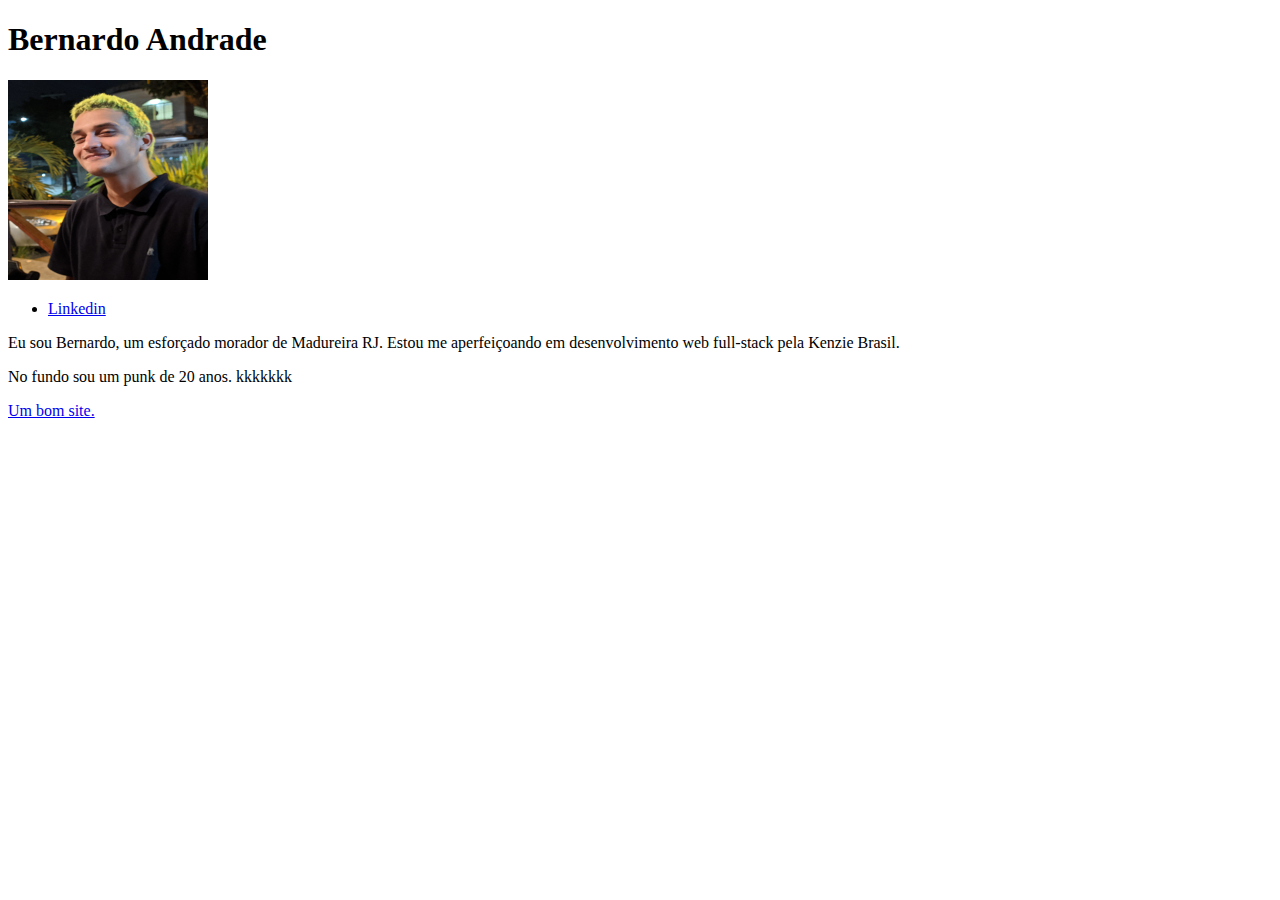
<file: perfil/index.html>
<!DOCTYPE html>
<html lang="pt-BR">

<head>
<meta charset="utf-8">
<meta http-equiv="X-UA-Compatible" content="IE=edge">
<meta name="viewport" content="width=device-width, initial-scale=1.0">
<title>Perfil Bernardo Andrade</title>
</head>
    
<body>
        <header>

          <h1>Bernardo Andrade</h1>
        </header>
        
        <aside>
          
          <section>
            <div>
              <img src="foto.jpeg" alt="Foto do Bernardo" width="200" height="200">
            </div>
          </section>

          <section>
            <ul>
              <li>  <a href="https://www.linkedin.com/in/bernardo-r-andrade/"  target="_blank"> Linkedin  </a></li>
            </ul>
          </section>
        </aside>
        
        <main>
          <section>
            <p>
              Eu sou Bernardo, um esforçado morador de Madureira RJ. Estou me aperfeiçoando em desenvolvimento web full-stack pela Kenzie Brasil.
            <p>
              No fundo sou um punk de 20 anos. kkkkkkk
            </p>
          <section>
        </main>
        
        <footer>
             <p>
                <a href="https://www.anarquista.net/biblioteca-virtual-anarquista/" target="_blank"> Um bom site.</a>
             </p>    

        </footer>
  </body>

</html>
</file>
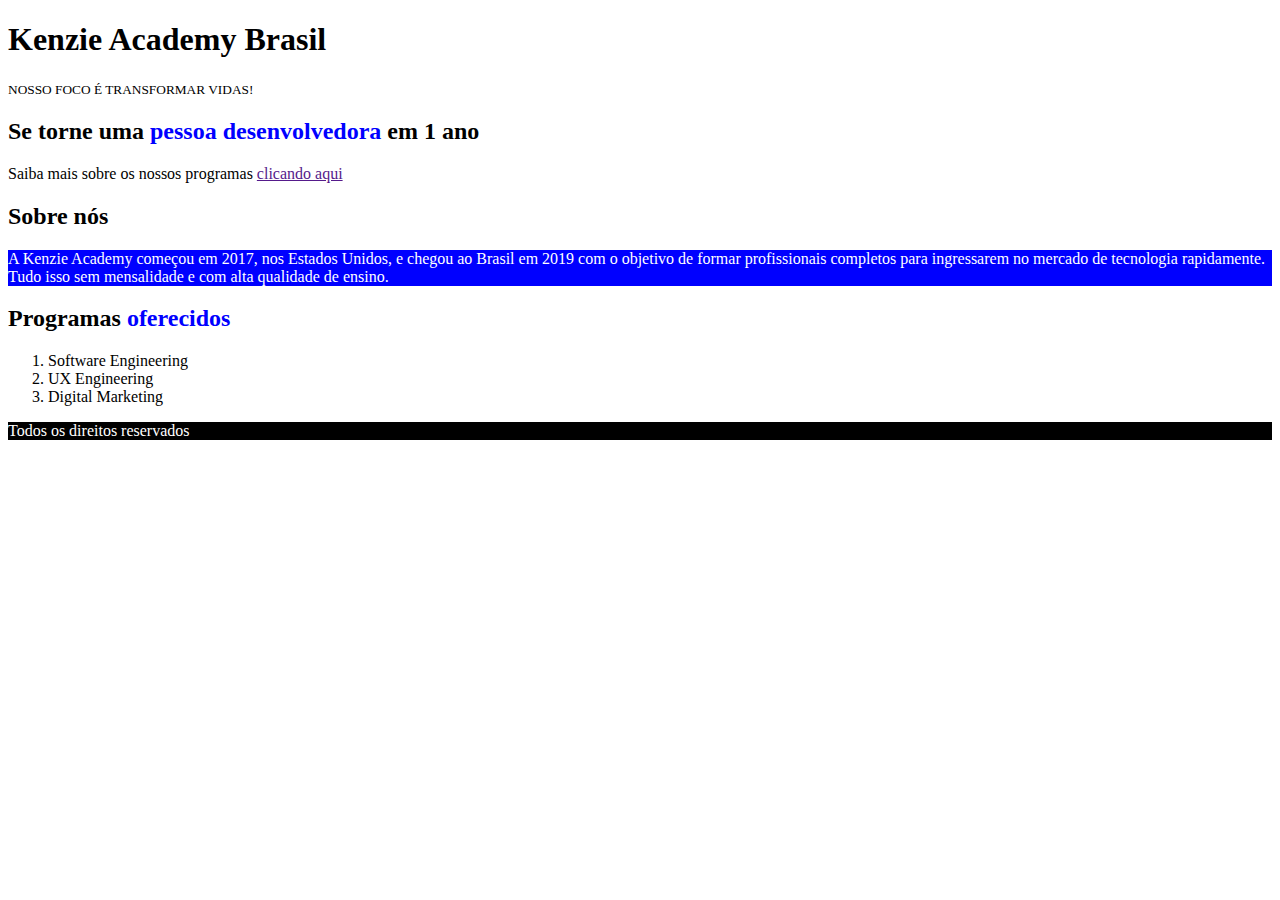
<file: s2 09/index.html>
<!DOCTYPE html>
<html lang="en">
  <head>
    <meta charset="UTF-8" />
    <meta http-equiv="X-UA-Compatible" content="IE=edge" />
    <meta name="viewport" content="width=device-width, initial-scale=1.0" />
    <title>CSS Seletores</title>
    <link rel="stylesheet" href="style.css">
  </head>
  <body>
    <header>
        <h1 class="title-main">Kenzie Academy Brasil</h1>
    </header>
    
    <small>NOSSO FOCO É TRANSFORMAR VIDAS!</small>
    <h2>Se torne uma <span>pessoa desenvolvedora</span> em 1 ano</h2>
    <p>Saiba mais sobre os nossos programas <a href="">clicando aqui</a></p>

    <h2>Sobre nós</h2>
    <p id="p_1">
      A Kenzie Academy começou em 2017, nos Estados Unidos, e chegou ao Brasil
      em 2019 com o objetivo de formar profissionais completos para ingressarem
      no mercado de tecnologia rapidamente.
      <br />
      Tudo isso sem mensalidade e com alta qualidade de ensino.
    </p>
    <h2>Programas <span>oferecidos</span></h2>
    <ol>
        <li>Software Engineering</li>
        <li>UX Engineering</li>
        <li>Digital Marketing</li>
    </ol>
    <footer>
        <p>Todos os direitos reservados</p>
    </footer>
  </body>
</html>
</file>
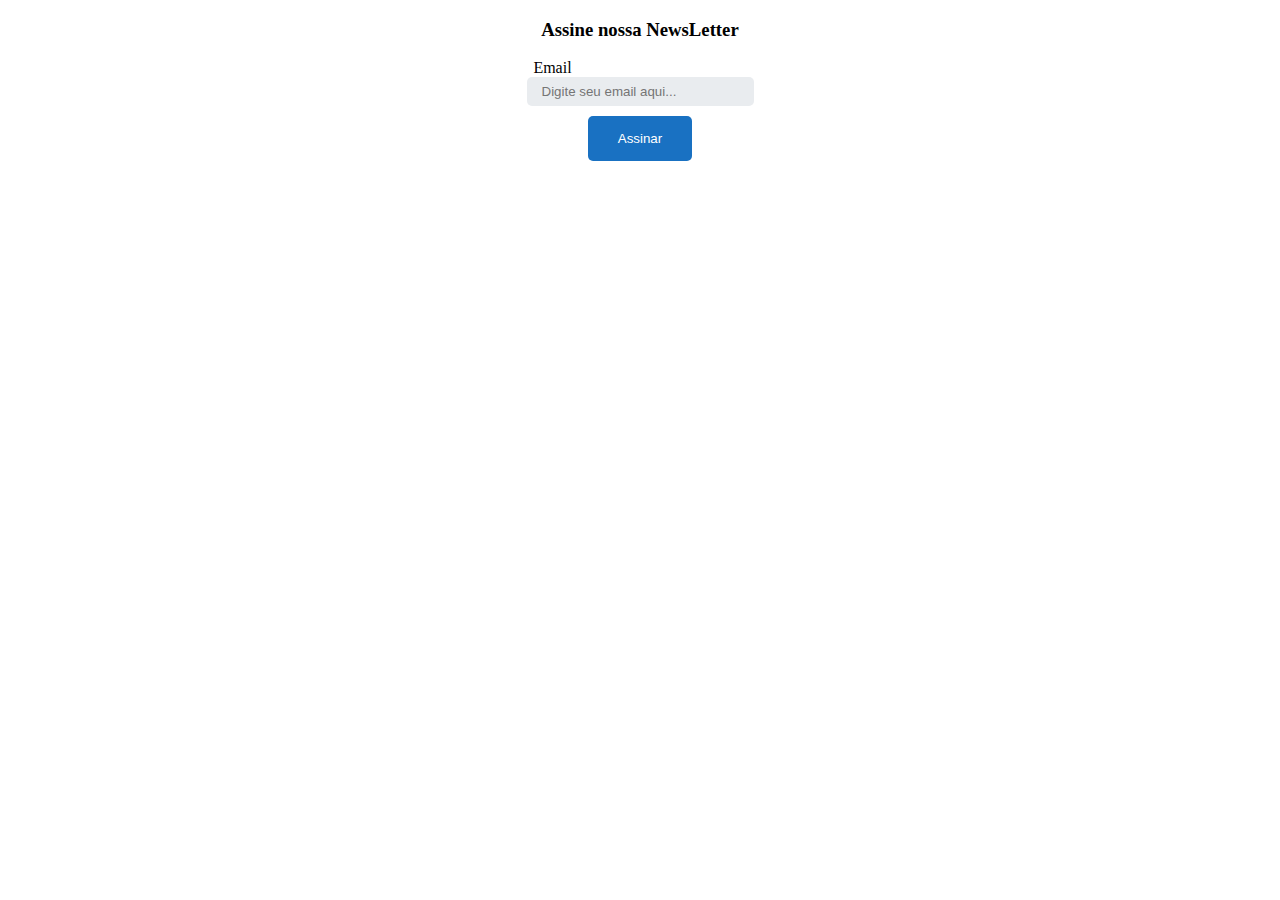
<file: s2 15/index.html>
<!DOCTYPE html>
<html lang="pt-br">
<head>
    <meta charset="UTF-8">
    <meta http-equiv="X-UA-Compatible" content="IE=edge">
    <meta name="viewport" content="width=device-width, initial-scale=1.0">
    <title>Atividade PseudoClasse</title>
    <link rel="stylesheet" href="style.css">
</head>
<body>
    <main>
        <h3>Assine nossa NewsLetter</h3>

        <label for="email">Email</label>
        <form action="">
            <input type="email" placeholder="Digite seu email aqui..." name="email" id="email" required>
            <div>
                <button type="submit">Assinar</button>
            </div>
        </form>
        
    </main>
</body>
</html>
</file>
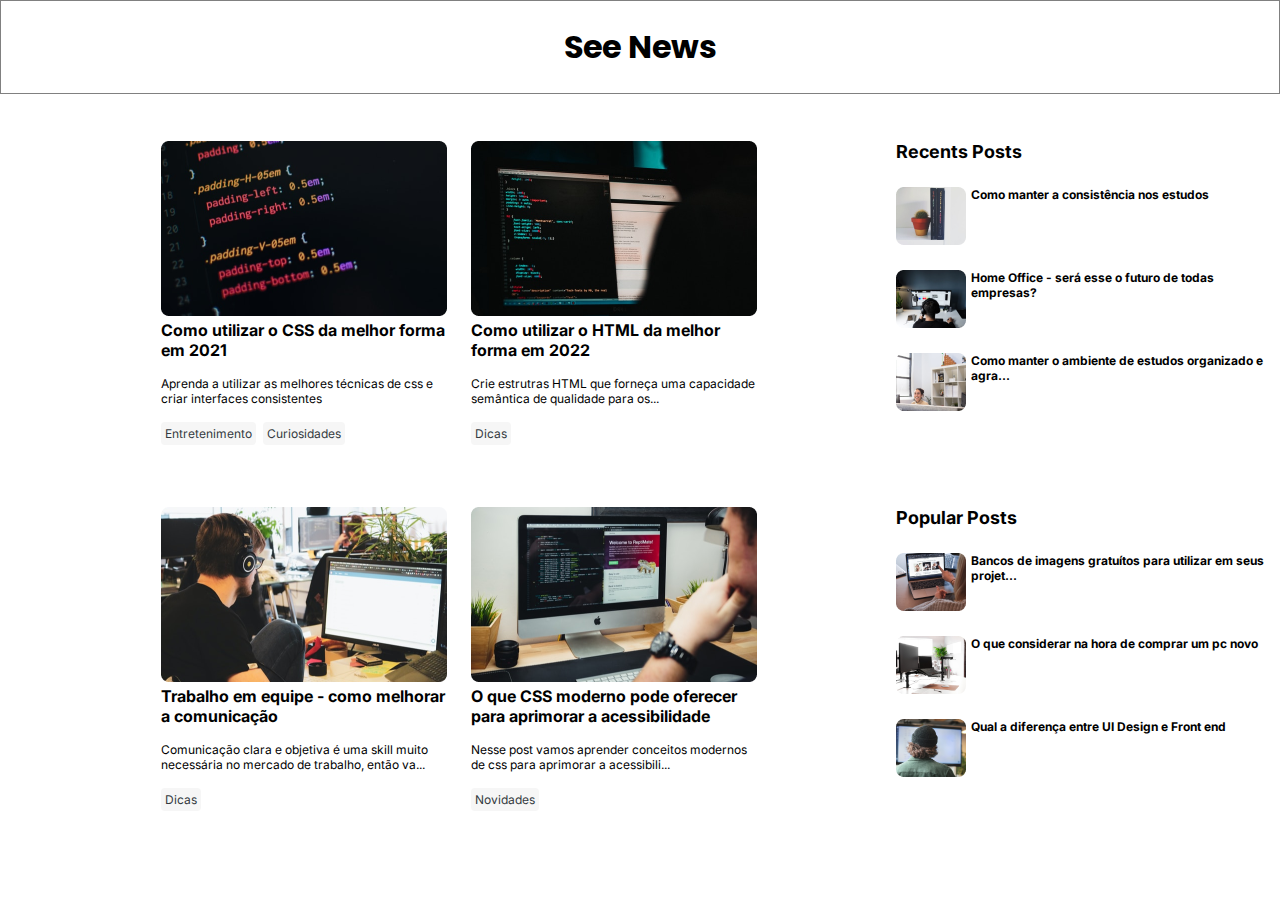
<file: s2 23/index.html>
<!DOCTYPE html>
<html lang="en">
<head>
    <meta charset="UTF-8">
    <meta http-equiv="X-UA-Compatible" content="IE=edge">
    <meta name="viewport" content="width=device-width, initial-scale=1.0">
    <title>Atividade S2 23</title>
    <link rel="stylesheet" href="style.css">
</head>
<body>
    <nav class="menu">
        <h1>See News</h1>
    </nav>

    <main class="main-container">
        
        <section class="article-container">
            <article>
                <header>
                    <img src="img/card-post-1.png" alt="">
                </header>
                <main>
                    <h2>Como utilizar o CSS da melhor forma em 2021</h2>
                    <p>Aprenda a utilizar as melhores técnicas de css e criar interfaces consistentes</p>
                </main>
                <footer>
                    <ul>
                        <li>Entretenimento</li>
                        <li>Curiosidades</li>
                    </ul>
                </footer>
            </article>
            
            <article>
                <header>
                    <img src="img/card-post-2.png" alt="">
                </header>
                <main>
                    <h2>Como utilizar o HTML da melhor forma em 2022</h2>
                    <p>Crie estrutras HTML que forneça uma capacidade semântica de qualidade para os...</p>
                </main>
                <footer>
                    <ul>
                        <li>Dicas</li>
                    </ul>
                </footer>
            </article>
            
            <article>
                <header>
                    <img src="img/card-post-3.png" alt="">
                </header>
                <main>
                    <h2>Trabalho em equipe - como melhorar a comunicação</h2>
                    <p>Comunicação clara e objetiva é uma skill muito necessária no mercado de trabalho, então va...</p>
                </main>
                <footer>
                    <ul>
                        <li>Dicas</li>
                    </ul>
                </footer>
            </article>
    
            <article>
                <header>
                    <img src="img/card-post-4.png" alt="">
                </header>
                <main>
                    <h2>O que CSS moderno pode oferecer para aprimorar a acessibilidade</h2>
                    <p>Nesse post vamos aprender conceitos modernos de css para aprimorar a acessibili...</p>
                </main>
                <footer>
                    <ul>
                        <li>Novidades</li>
                    </ul>
                </footer>
            </article>
    
        </section>
        
        <aside class="aside-container">
            <section>
                <h1>Recents Posts</h1> 
                    <div>
                        <img src="img/aside-post-1-1.png" alt="">
                        <h2>Como manter a consistência nos estudos</h2>
                    </div>
                    <div>
                        <img src="img/aside-post-1-2.png" alt="">
                        <h2>Home Office - será esse o futuro de todas empresas?</h2>
                    </div>
                    <div>
                        <img src="img/aside-post-1-3.png" alt="">
                        <h2>Como manter o ambiente de estudos organizado e agra...</h2>
                    </div>
            </section>
    
            <section>
                <h1>Popular Posts</h1> 
                    <div>
                        <img src="img/aside-post-2-1.png" alt="">
                        <h2>Bancos de imagens gratuítos para utilizar em seus projet... </h2>
                    </div>
                    <div>
                        <img src="img/aside-post-2-2.png" alt="">
                        <h2>O que considerar na hora de comprar um pc novo</h2>
                    </div>
                    <div>
                        <img src="img/aside-post-2-3.png" alt="">
                        <h2>Qual a diferença entre UI Design e Front end</h2>
                    </div>
            </section>
        </aside>
    </main>

    
</body>
</html>
</file>
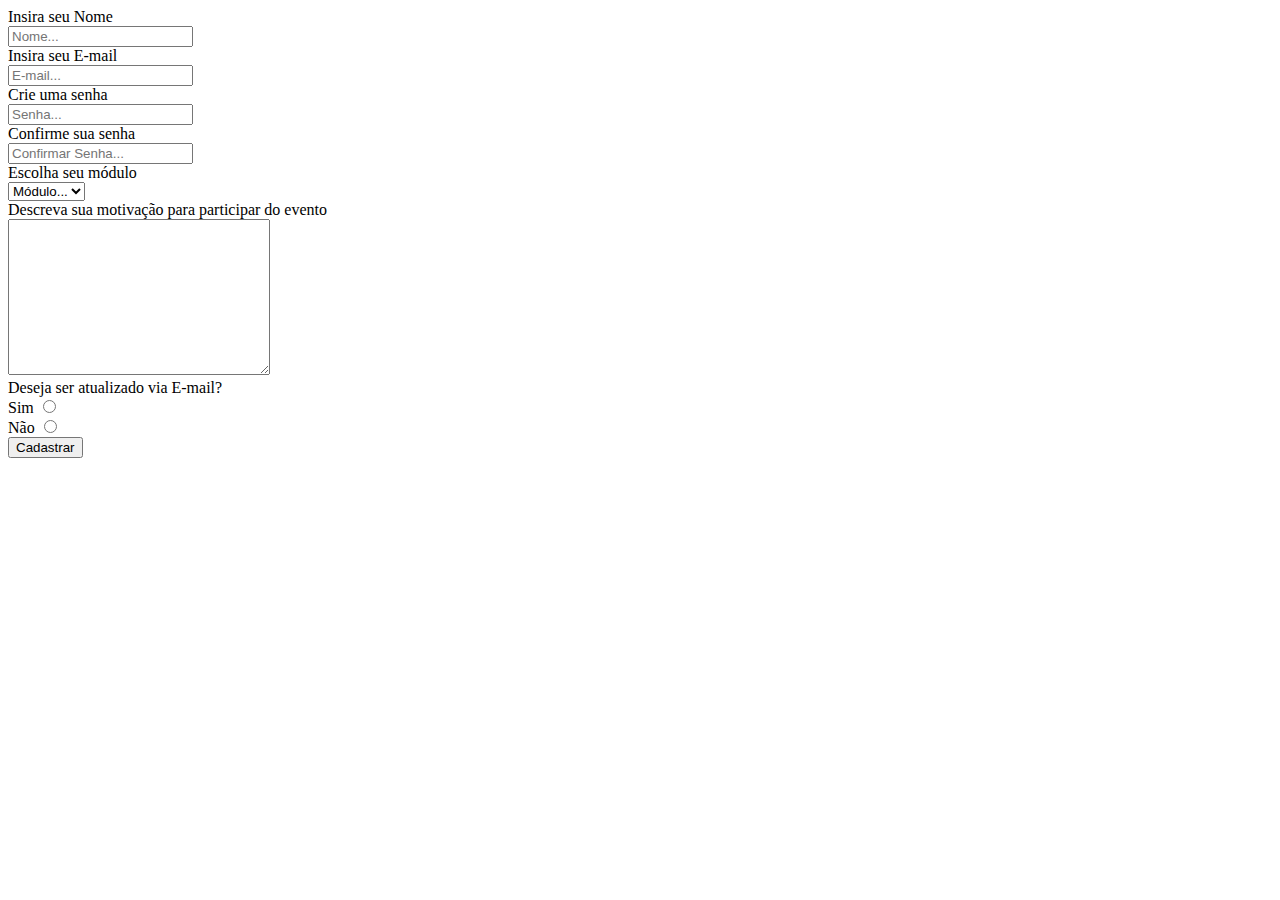
<file: form.html>
<!DOCTYPE html>
<html lang="pt-BR">
    <head>
<meta charset="utf-8">
<title>Atividade Formulário</title>

    </head>

<body>
    <form action="">
        <label for="nome">Insira seu Nome</label>
        <div>
            <input type="text" placeholder="Nome..." id="nome" name="nome" required>
        </div>
        
        <label for="email">Insira seu E-mail</label>
        <div>
            <input type="text" placeholder="E-mail..." id="email" name="email" required>
        </div>
        
        <label for="senha">Crie uma senha</label>
        <div>
            <input type="password" placeholder="Senha..." id="senha" name="senha" required>
        </div>
        
        <label for="senhaC">Confirme sua senha</label>
        <div>
            <input type="password" placeholder="Confirmar Senha..." id="senhaC" name="senhaC" required>
        </div>
        

        <label for="modulo">Escolha seu módulo</label>
        <div>
            <select id="modulo" required>
                <option value="">Módulo...</option>
                <option value="m1">M1</option>
                <option value="m2">M2</option>
                <option value="m3">M3</option>
                <option value="m4">M4</option>
                <option value="m5">M5</option>
                <option value="m6">M6</option>
                <option value="m7">M7</option>
                <option value="m8">M8</option>
            </select>
        </div>
        
        <label for="motivo">Descreva sua motivação para participar do evento</label>
        <div>
            <textarea 
                placeholder="Digite aqui..." 
                cols="30" 
                rows="10"
                id="motivo"
                name="motivo"
                required>
            </textarea>
        </div>
        
        <label for="">Deseja ser atualizado via E-mail?</label>
        <div>
            <label for="sim">Sim</label>
            <input type="radio" name="att" value="sim" id="sim" required>
        </div>

        <div>
            <label for="nao">Não</label>
            <input type="radio" name="att" value="nao" id="nao" required>
        </div>

        <div>
            <button type="submit">Cadastrar</button>
        </div>
    </form>
</body>
</file>
<file: s2 09/style.css>
header{

}

span {
    color: blue;
}

#p_1 {
    background-color: blue;
    color: white;
}

footer{
    background-color: black;
    color: white;
}
</file>
<file: s2 15/style.css>
main{
    text-align: center;
   
}

label{
    margin-right: 175px;
}

input{
background-color: #E9ECEF;
border: none;
padding: 7px;
padding-right: 35px;
padding-left: 15px;
border-radius: 5px;

}
input:hover{
    background-color: #DEE2E6;
}
input:focus{
    background-color: white;
    border: 3px solid black;
   
}

button{
    margin: 10px;
    background-color: #1971C2;
    border: none;
    padding: 15px;
    padding-left: 30px;
    padding-right: 30px;
    color: white;
    border-radius: 5px;
}
button:hover{
    background-color: #1864AB;
}
button:focus{
    border: 3px solid black;
}
</file>
<file: s2 23/style.css>
@import url('https://fonts.googleapis.com/css2?family=Inter:wght@300;400;600&family=Poppins:wght@300;400;500;600&display=swap');


* {
    margin: 0;
    padding: 0;
    box-sizing: border-box;
}

.menu {
    padding: 22px;
    margin: 0 auto;
    border: 1px solid grey;
    font-family: 'Poppins', sans-serif;
    
    
}

.menu h1 {
    display: flex;
    justify-content: center;
}

.main-container {
    margin: 0 auto;
    display: flex;
    flex-direction: row;
}

.article-container {
    max-width: 60%; 
    margin-left: 161px;
    margin-top: 47px;
    display: flex;
    flex-wrap: wrap;
    gap: 23px;
    font-family: 'Inter', sans-serif;
}

.article-container article {
    width: 287px;
    height: 343px;
}

.article-container article h2 {
    font-size: 16px;
}

.article-container article main p {
    margin-top: 16px;
    font-size: 12px;
}

.article-container article footer {
    margin-top: 16px;
}

.article-container article footer ul {
    display: flex;
    list-style: none;
    gap: 7px;
}

.article-container article footer ul li {
    padding: 4px;
    background-color: #F6F6F6;
    color: #343A40;
    border-radius: 4px;
    font-size: 12px;
}

.aside-container {
    max-width: 30%; 
    margin-top: 47px;
    margin-left: 82px;
    display: flex;
    flex-wrap: wrap;
    gap: 23px;
    font-family: 'Inter', sans-serif;
}

.aside-container section h1 {
    font-size: 18px;
}

.aside-container section div {
    display: flex;
    margin-top: 25px;
    height: 58px;

}

.aside-container section div h2 {
    margin-left: 5px;
    font-size: 12px;
}
</file>
